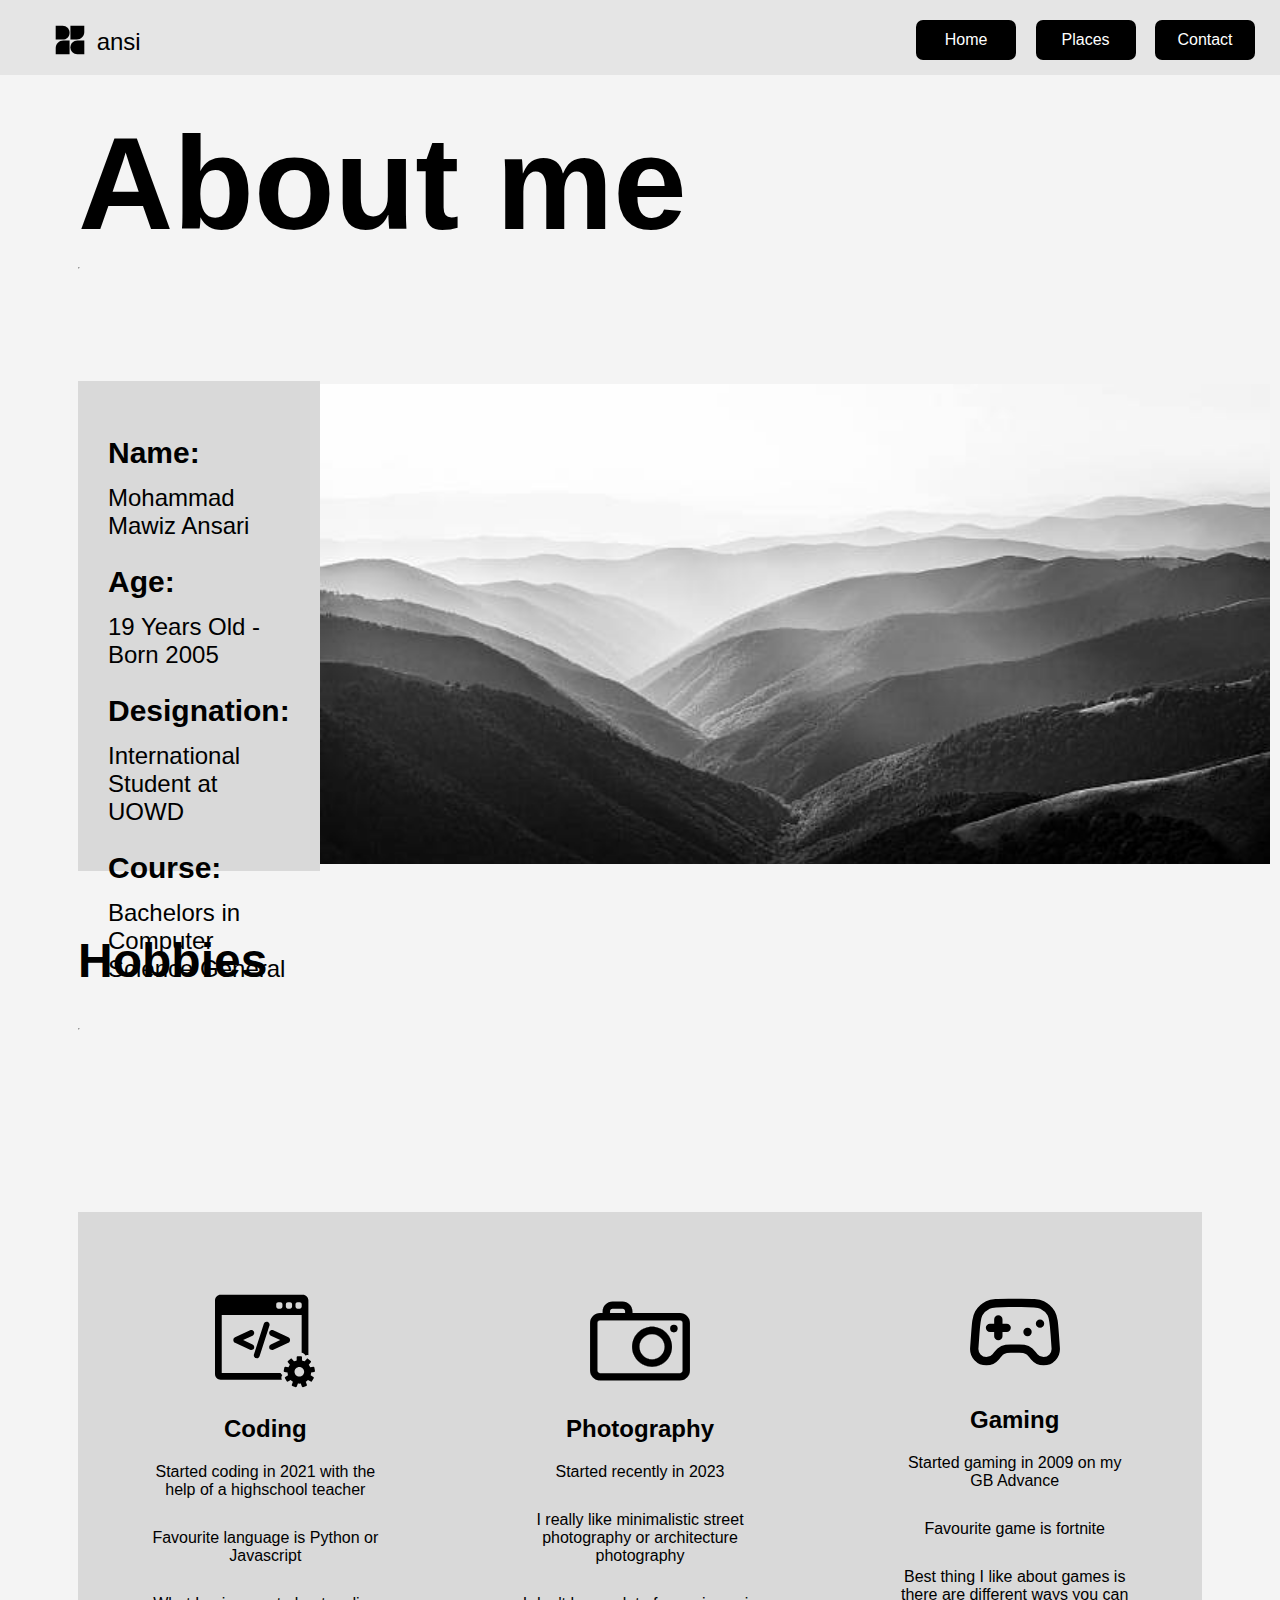
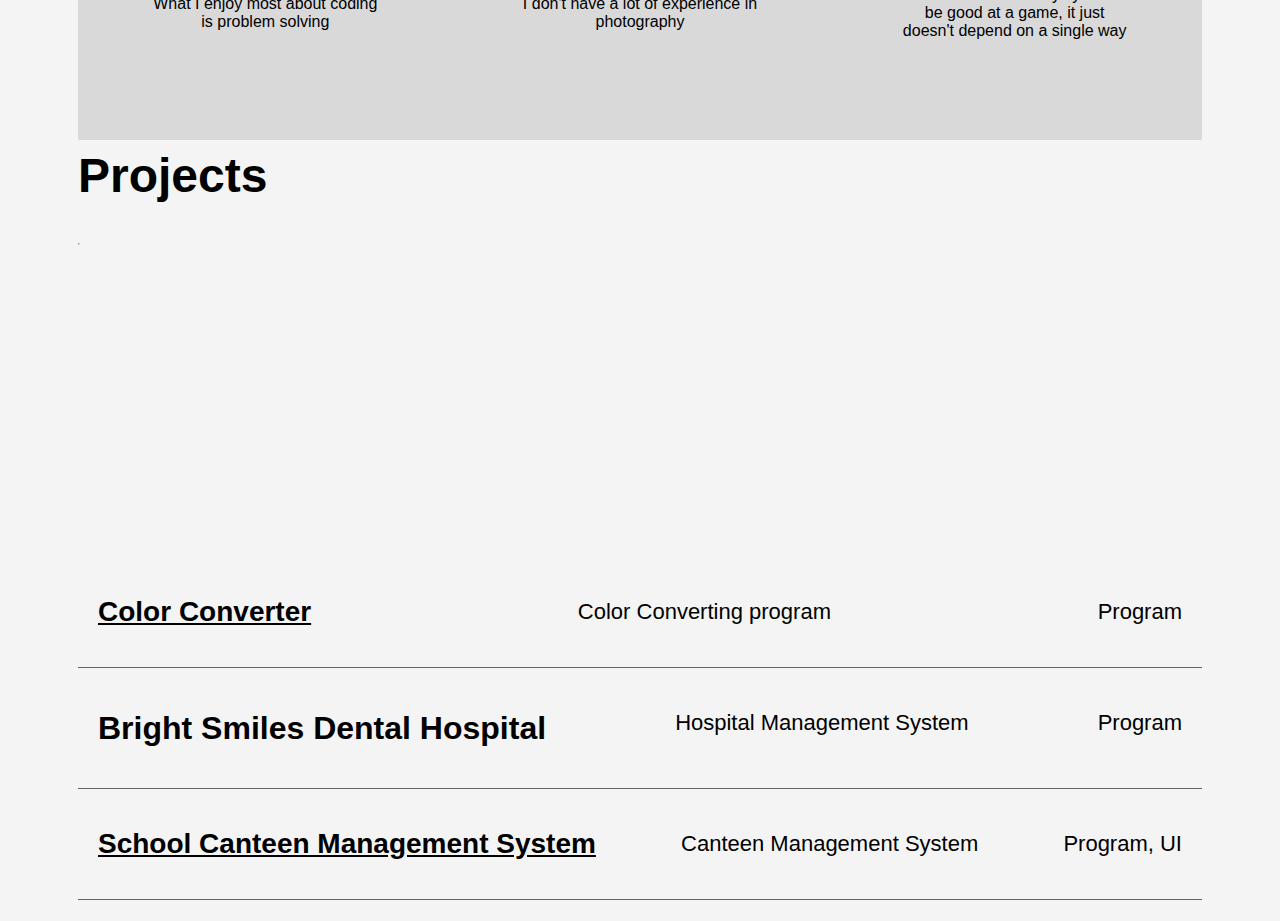
<file: index.html>
<!DOCTYPE html>
<html lang="en">
<head>
    <meta charset="UTF-8">
    <meta name="viewport" content="width=device-width, initial-scale=1.0">
    <title>About me</title>
    <link href="https://fonts.cdnfonts.com/css/hk-groteks" rel="stylesheet">
    <link rel="stylesheet" href="styles/aboutme.css">
    <link rel="stylesheet" href="styles/header.css">
</head>
<body>
    <header>
        <div class="leftside" style="font-size: 24px;">
            <img src="logo/ansi_logo.svg" alt="" style="width: 40px; margin-bottom: -10px;">
            ansi
        </div>
        <div class="rightside">
            <button >
                <a href="index.html">
                    Home
                </a>
            </button>
            <button>
                <a href="places.html">
                    Places
                </a>
            </button>
            <button>
                <a href="contact.html">
                    Contact
                </a>
            </button>
        </div>
    </header>
    <main>
        <div class="aboutme">
            <h1>
                <span id="a" class="char-about">A</span>
                <span id="b" class="char-about">b</span>
                <span id="o" class="char-about">o</span>
                <span id="u" class="char-about">u</span>
                <span id="t" class="char-about">t</span>
                <span id="nbsp" class="char-about">&nbsp;</span>
                <span id="m" class="char-about">m</span>
                <span id="e" class="char-about">e</span>
            </h1>
        </div>
        <div>
            <hr>
        </div>
        <div class="details">
            <div class="detailstext">
                <h2>Name:</h2>
                <p>Mohammad Mawiz Ansari</p>
                <h2>Age:</h2>
                <p>19 Years Old - Born 2005</p>
                <h2>Designation:</h2>
                <p>International Student at UOWD</p>
                <h2>Course:</h2>
                <p>Bachelors in Computer Science General</p>
            </div>
            <div class="randomphoto">
                <img src="pictures/istockphoto-498428776-612x612.jpg" alt="">
            </div>
        </div>
    </main>
    <section id="hobbies">
        <h1>Hobbies</h1>
        <hr>
        <div id="hobbiescontainer">
            <div class="hobbiess">
                <div class="hobbiesimg">
                    <img src="hobbies/web-development.svg" alt="">
                </div>
                <div class="hobbiestext">
                    <h2>Coding</h2>
                    <p>Started coding in 2021 with the help of a highschool teacher</p>
                    <p>Favourite language is Python or Javascript</p>
                    <p>What I enjoy most about coding is problem solving</p>
                </div>
            </div>
            <div class="hobbiess">
                <div class="hobbiesimg">
                    <img src="hobbies/photography-camera-outline.svg" alt="">
                </div>
                <div class="hobbiestext">
                    <h2>Photography</h2>
                    <p>Started recently in 2023</p>
                    <p>I really like minimalistic street photography or architecture photography</p>
                    <p>I don't have a lot of experience in photography</p>
                </div>
            </div>
            <div class="hobbiess">
                <div class="hobbiesimg">
                    <img src="hobbies/gaming-pad-alt-1.svg" alt="">
                </div>
                <div class="hobbiestext">
                    <h2>Gaming</h2>
                    <p>Started gaming in 2009 on my GB Advance</p>
                    <p>Favourite game is fortnite</p>
                    <p>Best thing I like about games is there are different ways you can be good at a game, it just doesn't depend on a single way</p>
                </div>
            </div>
        </div>
    </section>
    <section id="projects">
        <h1>Projects</h1>
        <hr>
        <div id="projectscontainer">
            <div class="projects">
                <div class="projectname">
                    <a href="https://github.com/Maw1z/Color-Converter">
                        Color Converter
                    </a>
                </div>
                <div class="projectdetails">
                    <p>Color Converting program</p>
                </div>
                <div class="projecttype">
                    <p>Program</p>
                </div>
            </div>
            <div class="projects">
                <div class="projectname">
                    <h1>Bright Smiles Dental Hospital</h1>
                </div>
                <div class="projectdetails">
                    <p>Hospital Management System</p>
                </div>
                <div class="projecttype">
                    <p>Program</p>
                </div>
            </div>
            <div class="projects">
                <div class="projectname">
                    <a href="https://github.com/Maw1z/Canteen-Management-System">
                        School Canteen Management System
                    </a>
                </div>
                <div class="projectdetails">
                    <p>Canteen Management System</p>
                </div>
                <div class="projecttype">
                    <p>Program, UI</p>
                </div>
            </div>
        </div>
    </section>
</body>
</html>
</file>
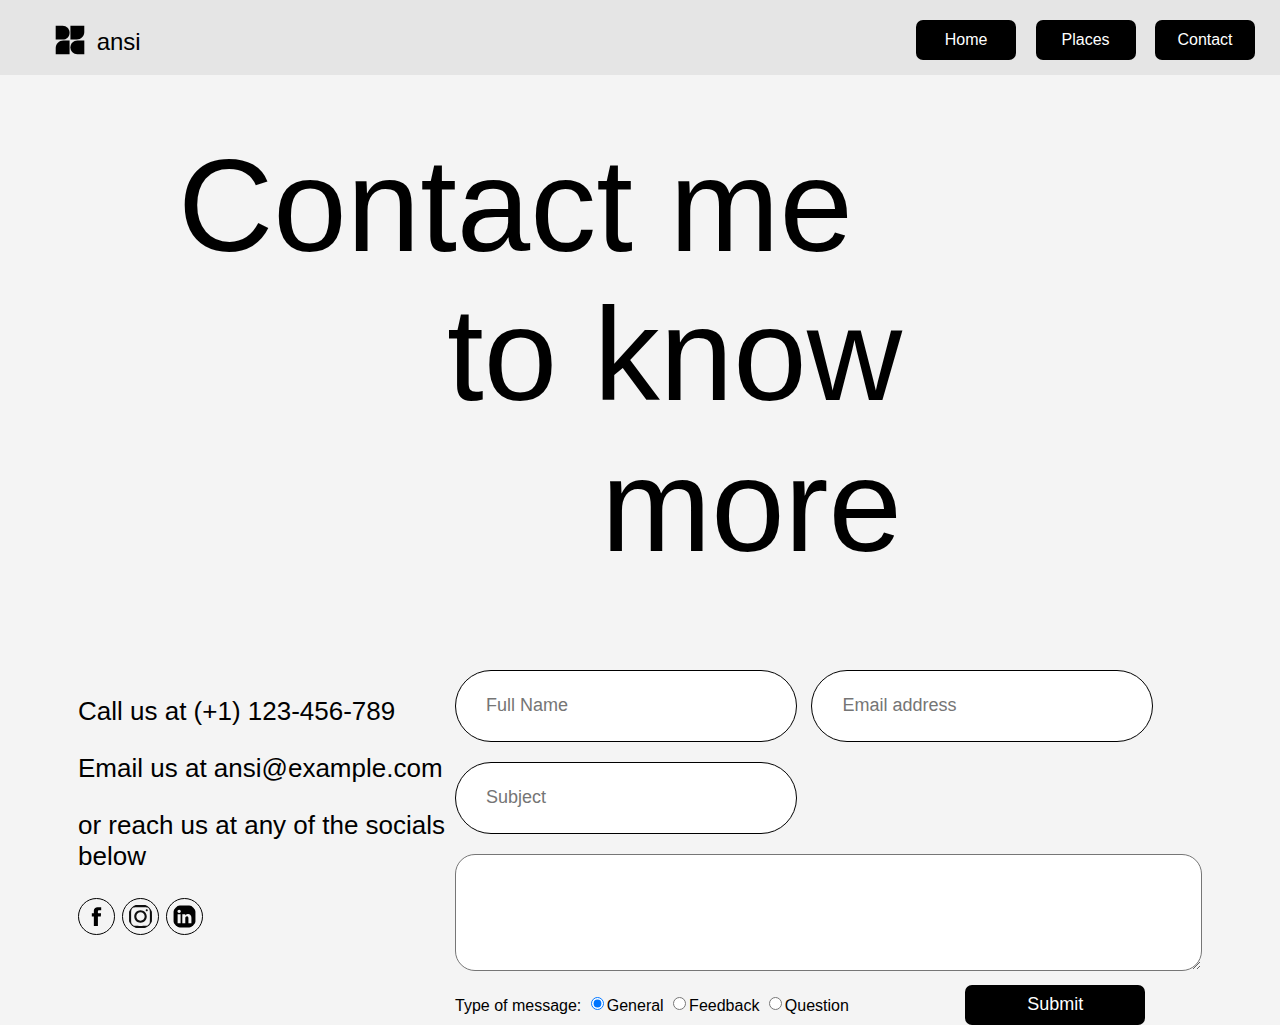
<file: contact.html>
<!DOCTYPE html>
<html lang="en">
<head>
    <meta charset="UTF-8">
    <meta name="viewport" content="width=device-width, initial-scale=1.0">
    <title>Contact</title>
    <link href="https://fonts.cdnfonts.com/css/hk-groteks" rel="stylesheet">
    <link rel="stylesheet" href="styles/header.css">
    <link rel="stylesheet" href="styles/contact.css">
</head>
<body>
    <header>
        <div class="leftside" style="font-size: 24px;">
            <img src="logo/ansi_logo.svg" alt="" style="width: 40px; margin-bottom: -10px;">
            ansi
        </div>
        <div class="rightside">
            <button >
                <a href="index.html">
                    Home
                </a>
            </button>
            <button>
                <a href="places.html">
                    Places
                </a>
            </button>
            <button>
                <a href="contact.html">
                    Contact
                </a>
            </button>
        </div>
    </header>
    <main>
        <div class="headings contactmeheading">
            <h1>
                Contact me 
            </h1>
            <h1 id="rightsideh1">
                to know more
            </h1>
        </div>
        <div id="contactcontainer">
            <div id="contactdetails">
                <p>
                    Call us at (+1) 123-456-789
                </p>
                <p>
                    Email us at ansi@example.com
                </p>
                <p>
                    or reach us at any of the socials below 
                </p>
                <div id="socialsdiv">
                    <img src="socials/facebook-logo-meta-2-svgrepo-com.svg" alt="">
                    <img src="socials/instagram-svgrepo-com.svg" alt="">
                    <img src="socials/internet-linkedln-media-svgrepo-com.svg" alt="">
                </div>
            </div>
            <div id="contactform">
                <form method="post" action="mailto: testwin211@gmail.com" enctype="text/plain">
                    <div id="contacteedetails">
                        <input type="text" name="FullName" placeholder="Full Name">
                        <input type="text" name="EmailAddress" placeholder="Email address">
                    </div>
                    <div id="contactsubject">
                        <input type="text" name="Subject" placeholder="Subject">
                    </div>
                    <div id="contactmessage">
                        <textarea name="Message" id="" cols="90" rows="7">
                        </textarea>
                    </div>
                    <div id="typeandsubmit">
                        <label>Type of message: </label>
                        <input type="radio" name="type" value="General" checked>General
                        <input type="radio" name="type" value="Feedback">Feedback
                        <input type="radio" name="type" value="Question">Question
                        <button type="submit">
                            Submit
                        </button>
                    </div>
                </form>
            </div>
        </div>
    </main>
</body>
</html>
</file>
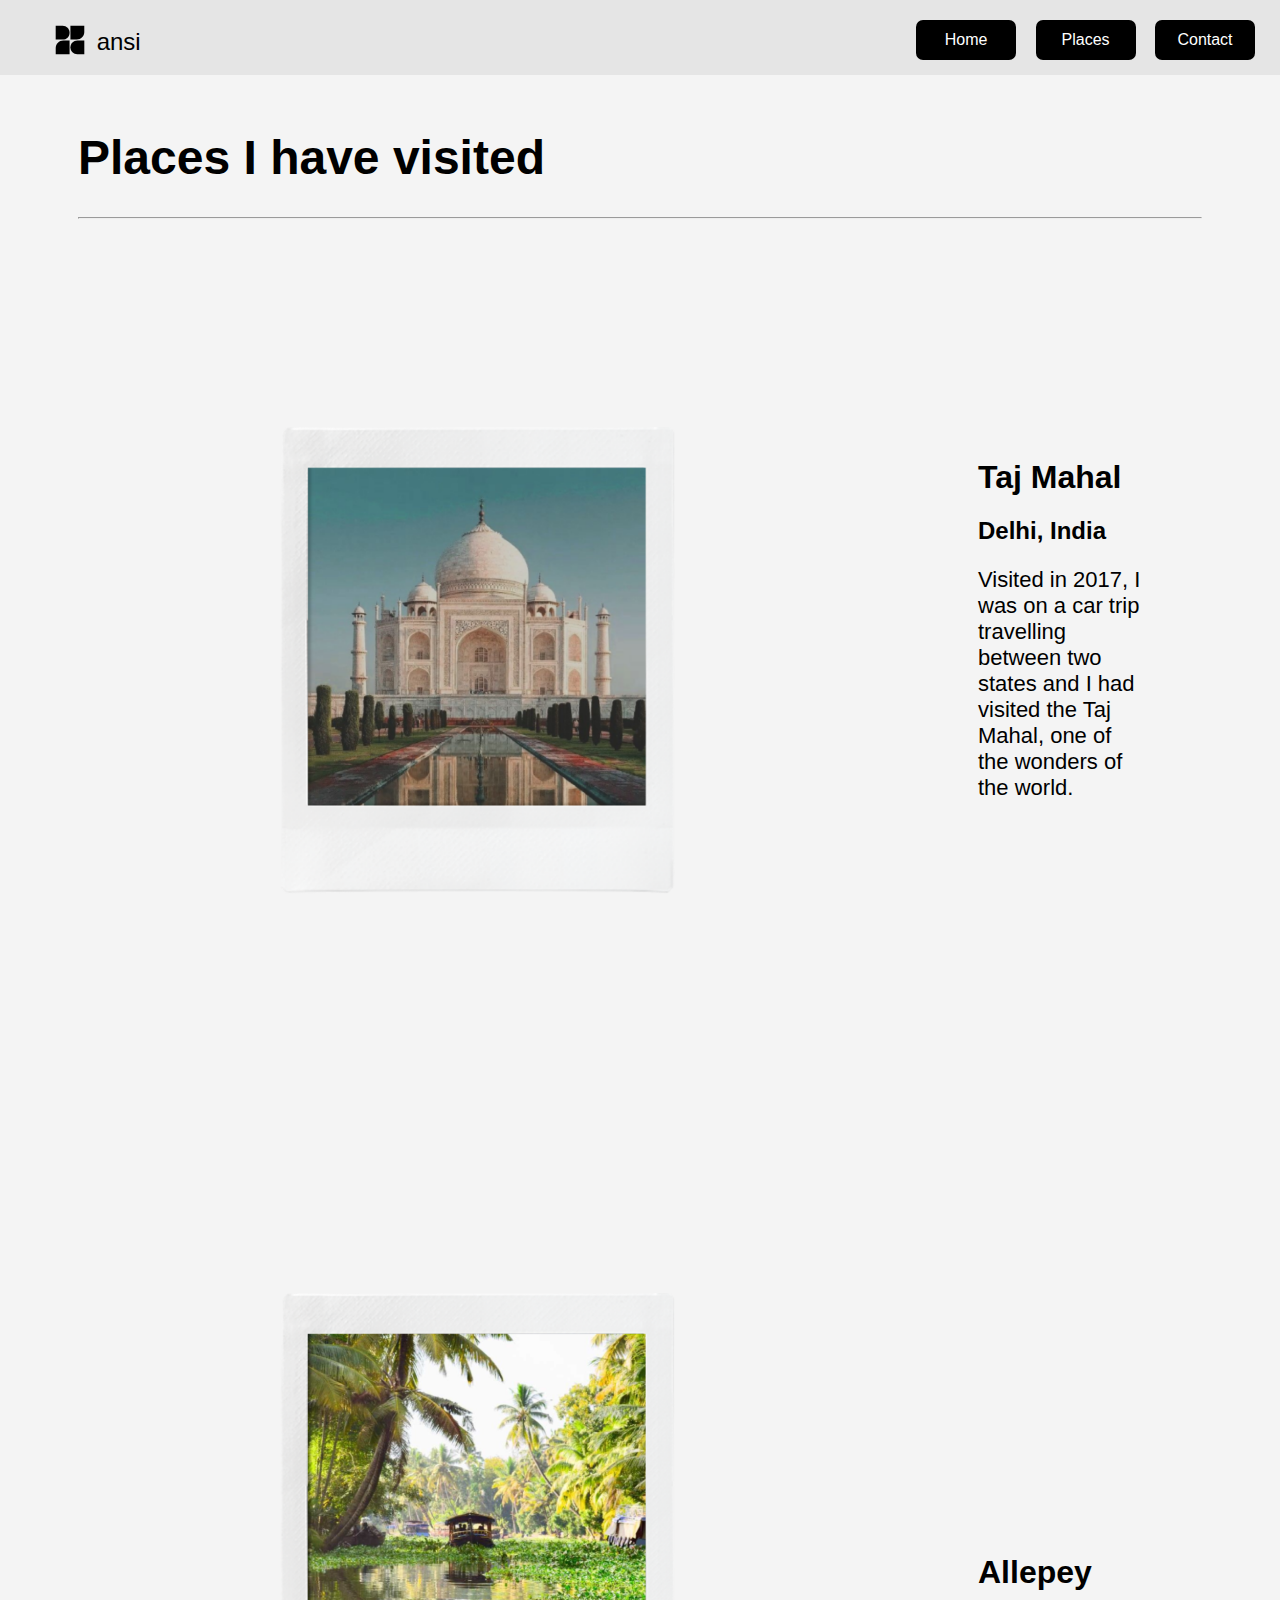
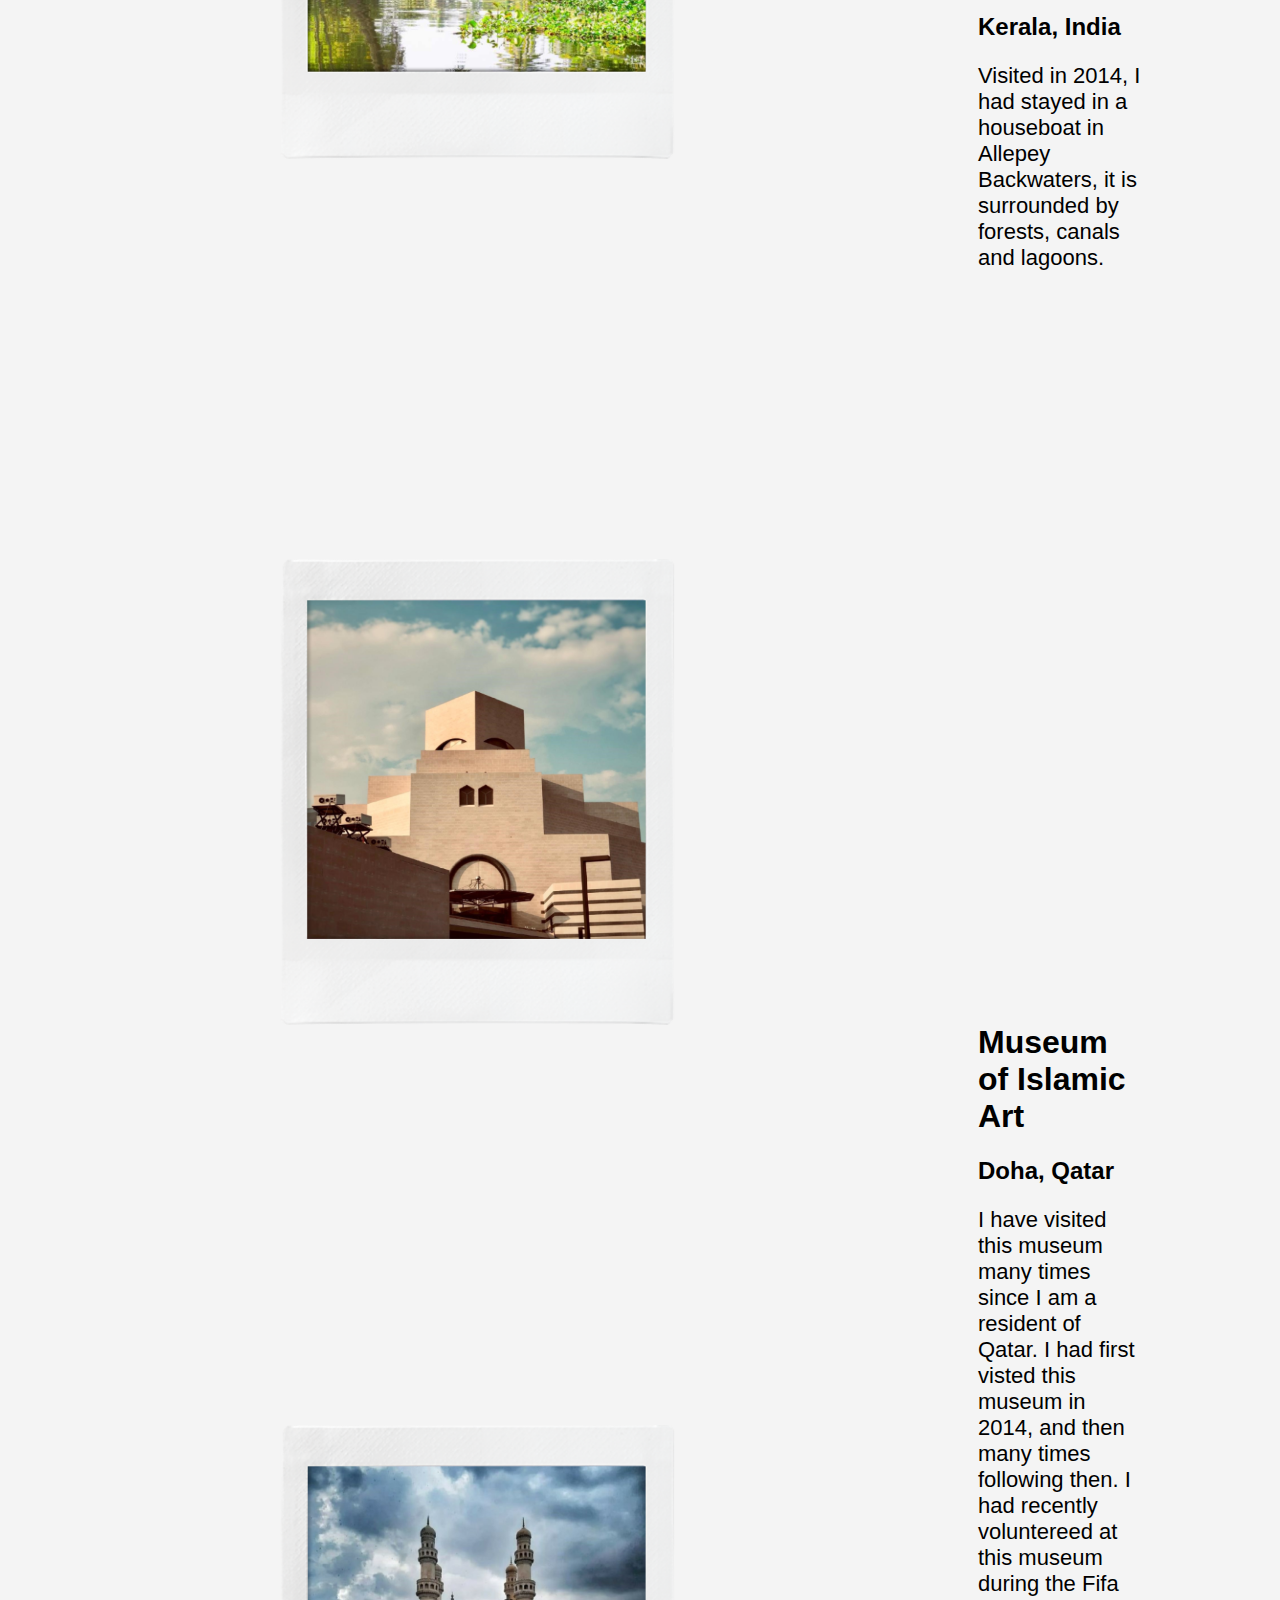
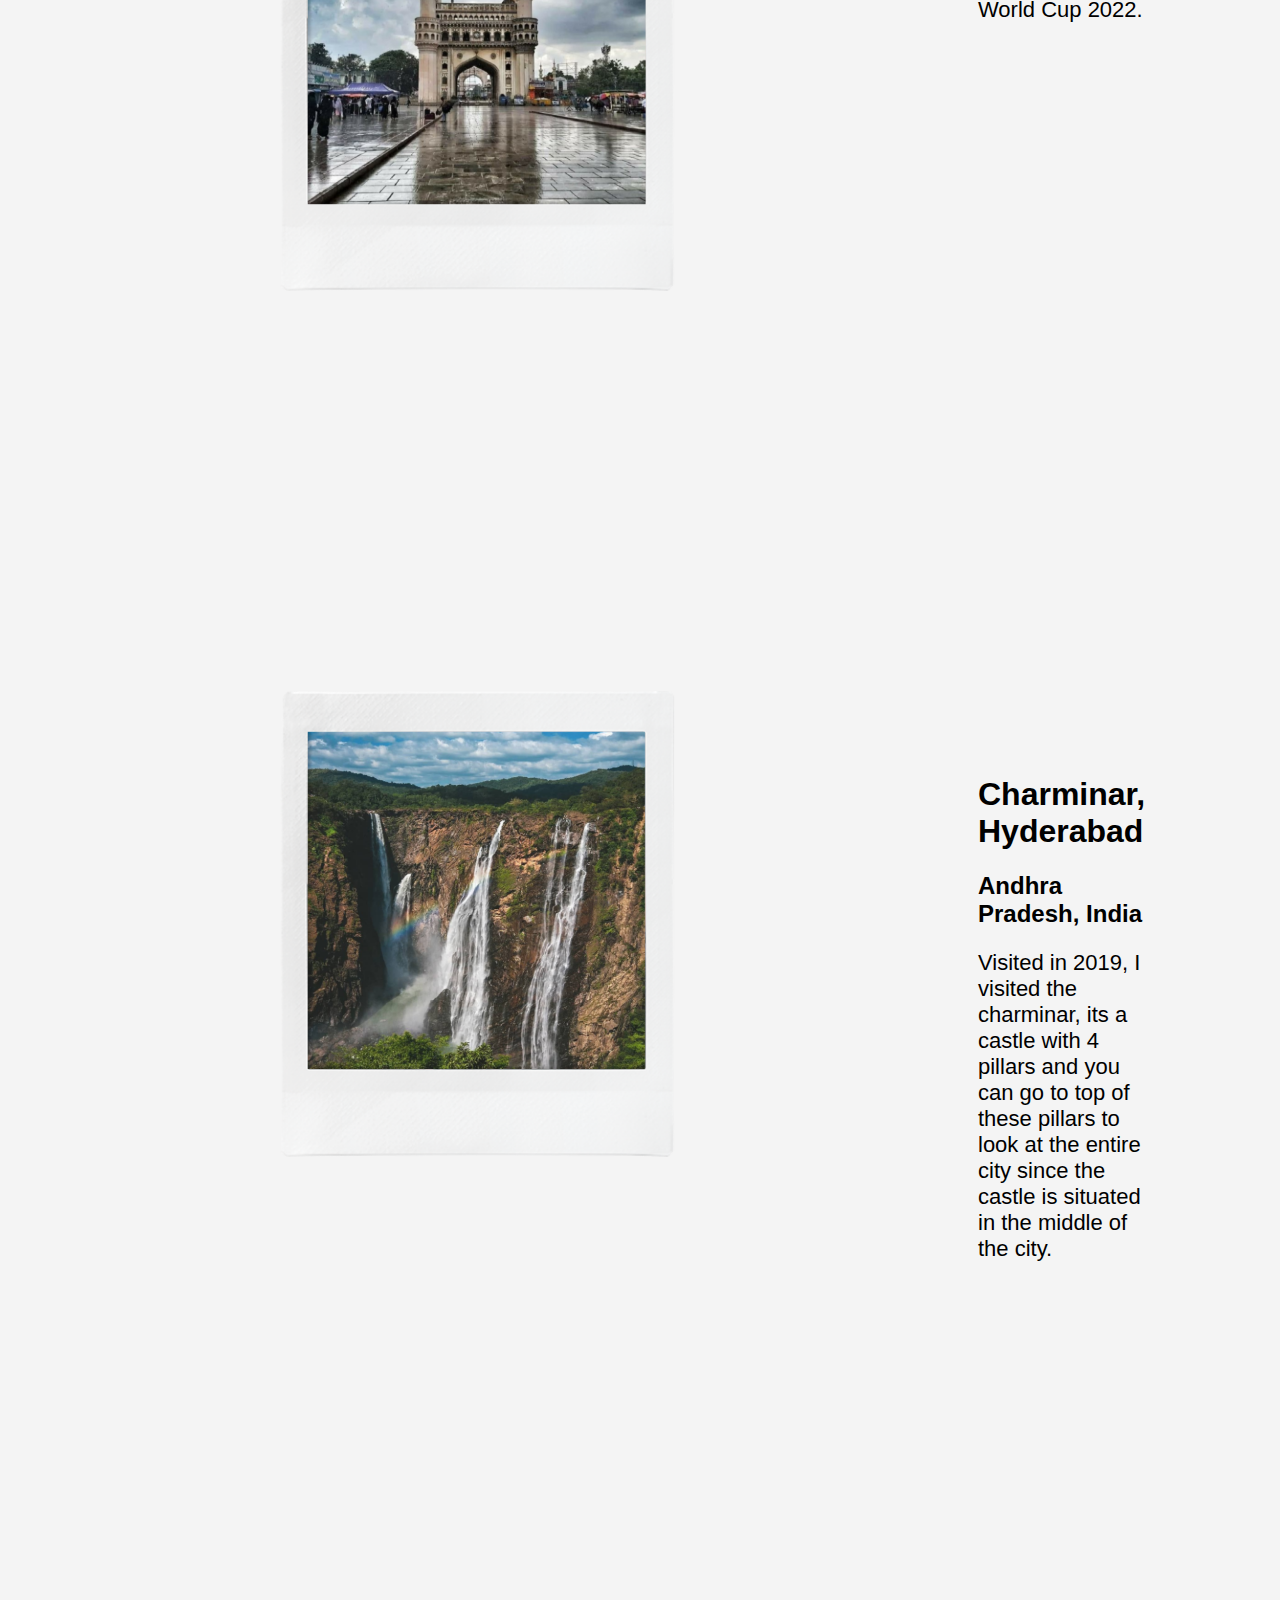
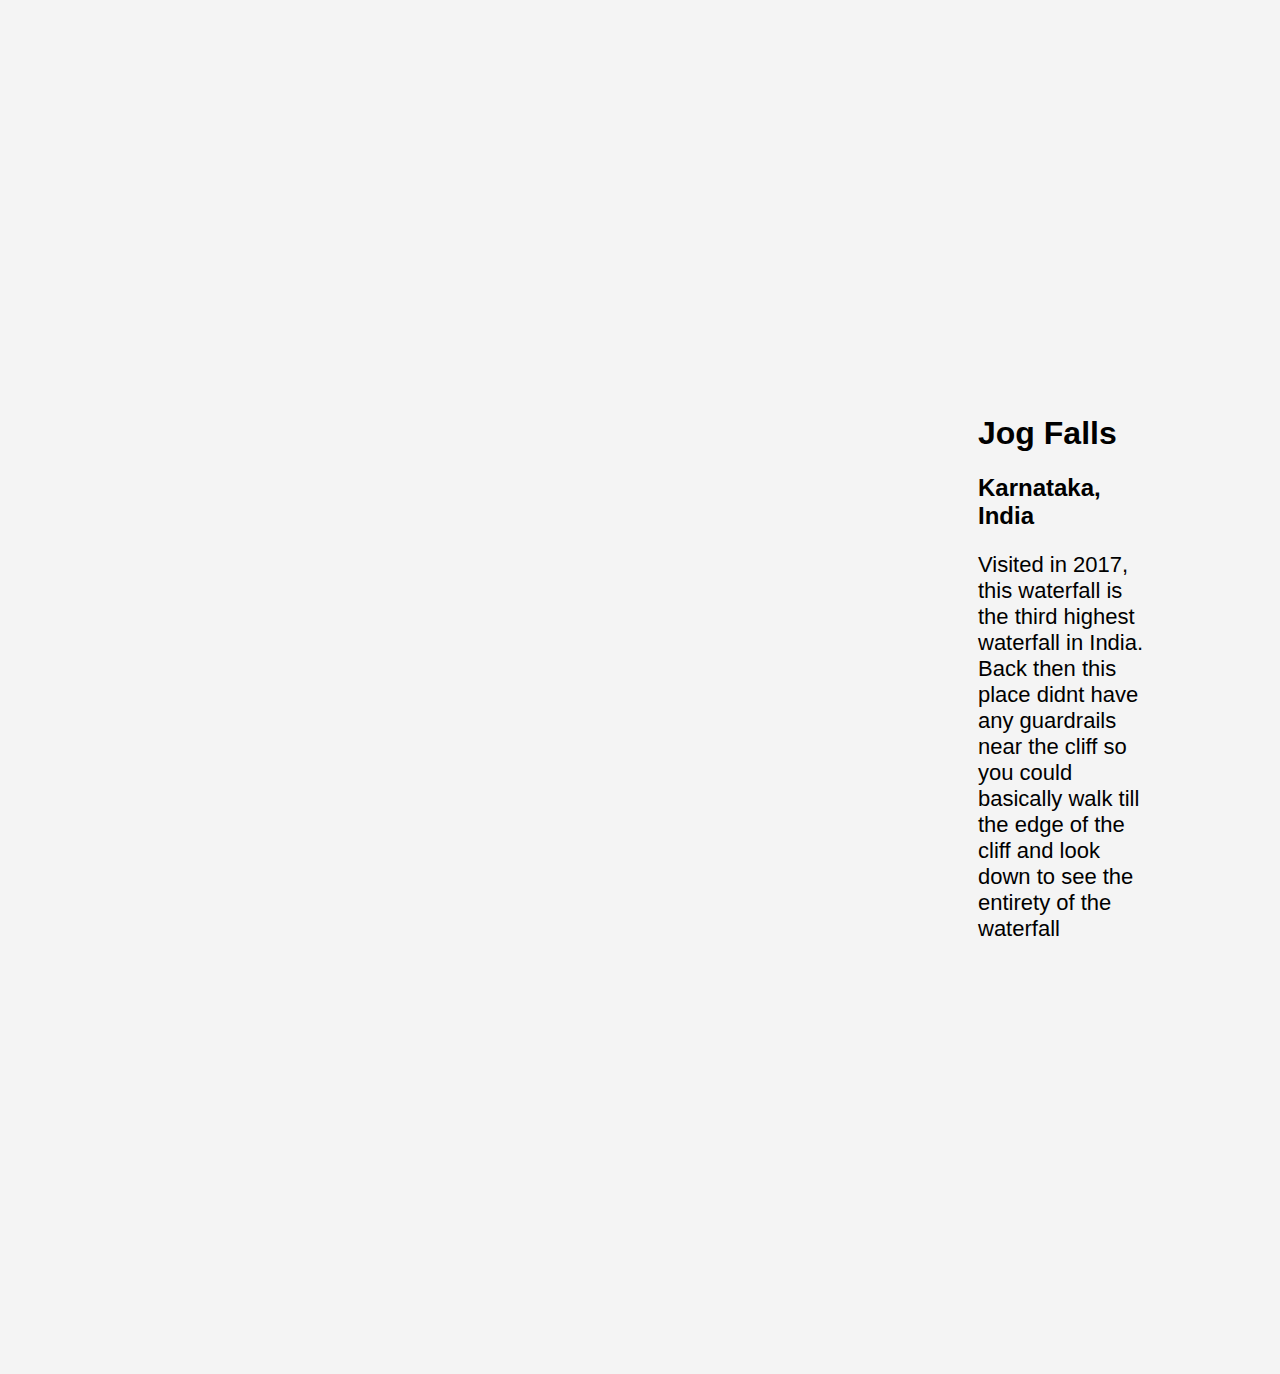
<file: places.html>
<!DOCTYPE html>
<html lang="en">
<head>
    <meta charset="UTF-8">
    <meta name="viewport" content="width=device-width, initial-scale=1.0">
    <title>Places</title>
    <link href="https://fonts.cdnfonts.com/css/hk-groteks" rel="stylesheet">
    <link rel="stylesheet" href="styles/header.css">
    <link rel="stylesheet" href="styles/places.css">    
</head>
<body>
    <header>
        <div class="leftside" style="font-size: 24px;">
            <img src="logo/ansi_logo.svg" alt="" style="width: 40px; margin-bottom: -10px;">
            ansi
        </div>
        <div class="rightside">
            <button >
                <a href="index.html">
                    Home
                </a>
            </button>
            <button>
                <a href="places.html">
                    Places
                </a>
            </button>
            <button>
                <a href="contact.html">
                    Contact
                </a>
            </button>
        </div>
    </header>
    <main>
        <h1>Places I have visited</h1>
        <hr>
        <div id="placescontainer">
            <div id="placesimg">
                <img src="film pics/TajMahal_delhi.png" alt="">
                <img src="film pics/allepey_kerala (1).png" alt="">
                <img src="film pics/mia_qatar (1).png" alt="">
                <img src="film pics/charminar_andrapradesh.png" alt="">
                <img src="film pics/jogfalls_karnatak.png" alt="">
            </div>
            <div id="placestext">
                <div class="place">
                    <h1>Taj Mahal</h1>
                    <h2>Delhi, India</h2>
                    <p>Visited in 2017, I was on a car trip travelling between two states and I had visited the Taj Mahal, one of the wonders of the world.</p>
                </div>
                <div class="place">
                    <h1>Allepey</h1>
                    <h2>Kerala, India</h2>
                    <p>Visited in 2014, I had stayed in a houseboat in Allepey Backwaters, it is surrounded by forests, canals and lagoons.</p>
                </div>
                <div class="place">
                    <h1>Museum of Islamic Art</h1>
                    <h2>Doha, Qatar</h2>
                    <p>I have visited this museum many times since I am a resident of Qatar. I had first visted this museum in 2014, and then many times following then. I had recently voluntereed at this museum during the Fifa World Cup 2022.</p>
                </div>
                <div class="place">
                    <h1>Charminar, Hyderabad</h1>
                    <h2>Andhra Pradesh, India</h2>
                    <p>Visited in 2019, I visited the charminar, its a castle with 4 pillars and you can go to top of these pillars to look at the entire city since the castle is situated in the middle of the city.</p>
                </div>
                <div class="place">
                    <h1>Jog Falls</h1>
                    <h2>Karnataka, India</h2>
                    <p>Visited in 2017, this waterfall is the third highest waterfall in India. Back then this place didnt have any guardrails near the cliff so you could basically walk till the edge of the cliff and look down to see the entirety of the waterfall</p>
                </div>
            </div>
        </div>
    </main>
</body>
</html>
</file>
<file: styles/aboutme.css>
@keyframes slideUpChars {
    from {
        transform: translateY(30px);
    }
    to {
        transform: translateY(0px);
    }
}

@keyframes slideRightHr {
    from {
        width: 0%;
    }
    to {
        width: 100%;
    }
}

:root {
    --bg: #F4F4F4;
    --acc1: #E5E5E5;
    --acc2: #D9D9D9;
    --h1size: 48px;
}

body {
    background-color: var(--bg);
    font-family: 'HK Grotesk', sans-serif;
    padding-left: 70px;
    padding-right: 70px;
}

hr {
    animation: slideRightHr 2s forwards;
    display: inline-block;
}

main {
    height: 95vh;
}

.aboutme {
    display: inline-block;
    font-size: 0;
}

.aboutme > h1 {
    margin-top: 100px;
    margin-bottom: 0px;
}

.char-about {
    font-size: 132px;
    display: inline-block;
}

#a, #b, #o, #u, #t, #nbsp, #m, #e {
    animation: slideUpChars 0.3s cubic-bezier(0.175, 0.885, 0.32, 1.275);
}

#a {
    animation-delay: 0.1s;
}

#b {
    animation-delay: 0.2s;
}

#o {
    animation-delay: 0.3s;
}

#u {
    animation-delay: 0.4s;
}

#t {
    animation-delay: 0.5s;
} 

#nbsp {
    animation-delay: 0.6s;
}

#m {
    animation-delay: 0.7s;
}

#e {
    animation-delay: 0.8s;
}

.details {
    margin-top: 100px;
    display: flex;
    justify-content: space-between;
    align-items: center;
}

.detailstext {
    background-color: var(--acc2);
    padding: 30px;
    height: 430px;
    width: 600px;
}

.detailstext>h2 {
    margin-bottom: -10px;
    font-size: 30px;
}

.detailstext > p {
    font-size: 24px;
}

.randomphoto > img {
    aspect-ratio: 16 / 9;
    object-fit: cover;
    height: 480px;
    width: 950px;
}

#hobbies {
    margin-top: 70px;
    height: 85vh;
}

#hobbies > h1, #projects > h1 {
    font-size: 48px;
}

#hobbiescontainer {
    margin-top: 70px;
    display: flex;
    justify-content: space-evenly;
}

.hobbiess {
    display: flex;
    flex-direction: column;
    justify-content: center;
    text-align: center;
    background-color: #D9D9D9;
    margin-top: 100px;
    padding: 70px;
    width: 350px;
}


.hobbiesimg > img {
    width: 100px;
}   

.hobbiestext > p {
    margin-bottom: 30px;
}

#projects {
    margin-top: 50px;
    height: 85vh;
}

#projectscontainer {
    margin-top: 300px;
    display: flex;
    flex-direction: column;
}

.projects {
    display: flex;
    flex-direction: row;
    justify-content: space-between;
    padding: 20px;    
    border-bottom: solid 1px #646464;
}

.projectname {
    align-self: center;
}

.projectname > a {
    color: black;
    font-size: 28px;
    font-weight: 700;
}

.projectdetails > p, .projecttype > p {
    font-size: 22px;
}

.projects:hover {
    background-color: black;
    color: white;
}

.projects:hover a{
    color: white;
}
</file>
<file: styles/header.css>
:root {
    --bg: #F4F4F4;
    --acc1: #E5E5E5;
    --acc2: #D9D9D9;
}

header {
    background-color: var(--acc1);
    display: flex;
    justify-content: space-between;
    padding-left: 50px;
    padding-top: 20px;
    padding-bottom: 15px; 
    position: fixed;
    top: 0;
    left: 0;
    width: 100%;
}

.rightside {
    margin-right: 60px;
}

.rightside > button > a {
    color: white;
    text-decoration: none;
    margin-right: 0px;
}

button {
    background-color: black;
    color: white;
    height: 40px;
    width: 100px;
    border: none;
    border-radius: 7px;
    padding: 7px 7px 7px 7px;
}

.rightside > button {
    font-size: 16px;
    margin-right: 15px;
}
</file>
<file: styles/contact.css>
:root {
    --bg: #F4F4F4;
    --acc1: #E5E5E5;
    --acc2: #D9D9D9;
    --h1size: 48px;
}

body {
    background-color: var(--bg);
    font-family: 'HK Grotesk', sans-serif;
    padding-left: 70px;
    padding-right: 70px;
}

header {
    background-color: var(--acc1);
}

main {
    margin-top: 130px;
    height: 85vh;
}

.headings {
    /* margin: 0; */
    /* padding: 0; */
    padding-left: 100px;
    padding-right: 300px;
}

.headings > h1:not(:first-child) {
    margin-top: -90px;
}

.headings > h1 {
    font-size: 132px;
    font-weight: 500;
}

#rightsideh1 {
    text-align: right;
}

#contactcontainer {
    display: flex;
    justify-content: space-evenly;
}

#contactdetails {
    font-size: 26px;
}

#socialsdiv > img {
    width: 25px;
    padding: 5px;
    border: 1px solid;
    border-radius: 50%;
    cursor: pointer;
}

#contacteedetails > input, #contactsubject > input {
    border: 1px solid;
    border-radius: 50px;
    height: 50px;
    width: 300px;
    padding: 10px;
    padding-left: 30px;
    font-size: 18px;
    margin-bottom: 20px;
    margin-right: 10px;
}

#contactmessage > textarea {
    border-radius: 20px;
    padding: 5px;
}

#typeandsubmit {
    padding-top: 10px;
}

#typeandsubmit > button {
    font-size: 18px;
    margin-left: 15%;
    width: 180px;
    cursor: pointer;
}
</file>
<file: styles/places.css>
:root {
    --bg: #F4F4F4;
    --acc1: #E5E5E5;
    --acc2: #D9D9D9;
    --h1size: 48px;
}

body {
    background-color: var(--bg);
    font-family: 'HK Grotesk', sans-serif;
    padding-left: 70px;
    padding-right: 70px;
}

header {
    background-color: var(--acc1);
}

main {
    margin-top: 130px;
    height: 90vh;
}

main > h1 {
    font-size: var(--h1size);
}

#placescontainer {
    display: flex;
}

#placesimg {
    display: flex;
    flex-direction: column;
}

#placesimg > img {
    position: sticky;
    top: 100px;
    padding: 200px;
    width: 400px;
}

.place {
    padding: 210px;
    padding-left: 100px;
    padding-bottom: 500px   ;
}

.place > p {
    font-size: 22px;
}

#placestext .place:last-child {
    padding-bottom: 410px;
}
</file>
